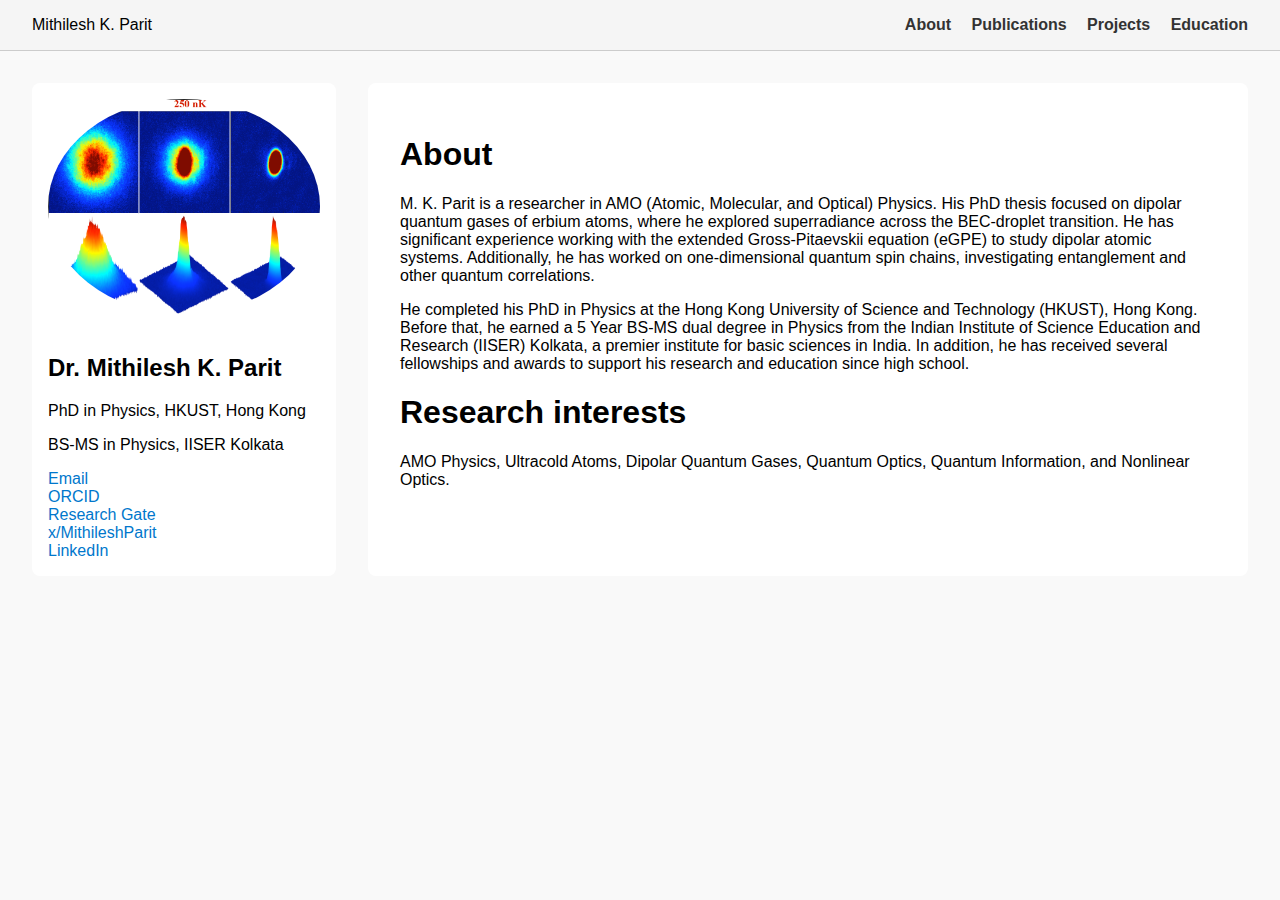
<file: index.html>
<!DOCTYPE html>
<html lang="en">
<head>
  <meta charset="UTF-8" />
  <meta name="viewport" content="width=device-width, initial-scale=1.0"/>
  <title>Mithilesh K. Parit</title>
  <link rel="stylesheet" href="style.css" />
</head>
<body>
  <nav class="navbar">
    <div class="nav-left">Mithilesh K. Parit</div>
    <div class="nav-right">
      <a href="index.html">About</a>
      <a href="publications.html">Publications</a>
      <a href="projects.html">Projects</a>
      <a href="mkp.html">Education</a>
    </div>
  </nav>

  <div class="container">
    <aside class="sidebar">
      <img src="PSD_Er166.png" alt="Mithilesh K. Parit" class="profile-img" />
      <h2>Dr. Mithilesh K. Parit</h2>
      <p>PhD in Physics, HKUST, Hong Kong</p>
      <p>BS-MS in Physics, IISER Kolkata</p>
      <div class="socials">
        <a href="mkparit@connect.ust.hk">Email</a><br/>
        <a href="https://orcid.org/0000-0003-4375-7014">ORCID</a><br/>
        <a href="https://www.researchgate.net/profile/Mithilesh-Parit">Research Gate</a><br/>
        <a href="https://x.com/MithileshParit/">x/MithileshParit</a><br/>
        <a href="https://www.linkedin.com/in/mithilesh-parit/">LinkedIn</a>
      </div>
    </aside>

    <main class="content about-section">
      <h1>About</h1>
      <p>
        M. K. Parit is a researcher in AMO (Atomic, Molecular, and Optical) Physics. His PhD thesis focused on dipolar quantum gases of erbium atoms, where he explored superradiance across the BEC-droplet transition. He has significant experience working with the extended Gross-Pitaevskii equation (eGPE) to study dipolar atomic systems. Additionally, he has worked on one-dimensional quantum spin chains, investigating entanglement and other quantum correlations.
      </p>
      <p>
        He completed his PhD in Physics at the Hong Kong University of Science and Technology (HKUST), Hong Kong. Before that, he earned a 5 Year BS-MS dual degree in Physics from the Indian Institute of Science Education and Research (IISER) Kolkata, a premier institute for basic sciences in India. In addition, he has received several fellowships and awards to support his research and education since high school.
      </p>
    
      <h1>Research interests</h1>
      <p>
        AMO Physics, Ultracold Atoms, Dipolar Quantum Gases, Quantum Optics, Quantum Information, and Nonlinear Optics.
      <p>
    </main>
    
  </div>
</body>
</html>
</file>
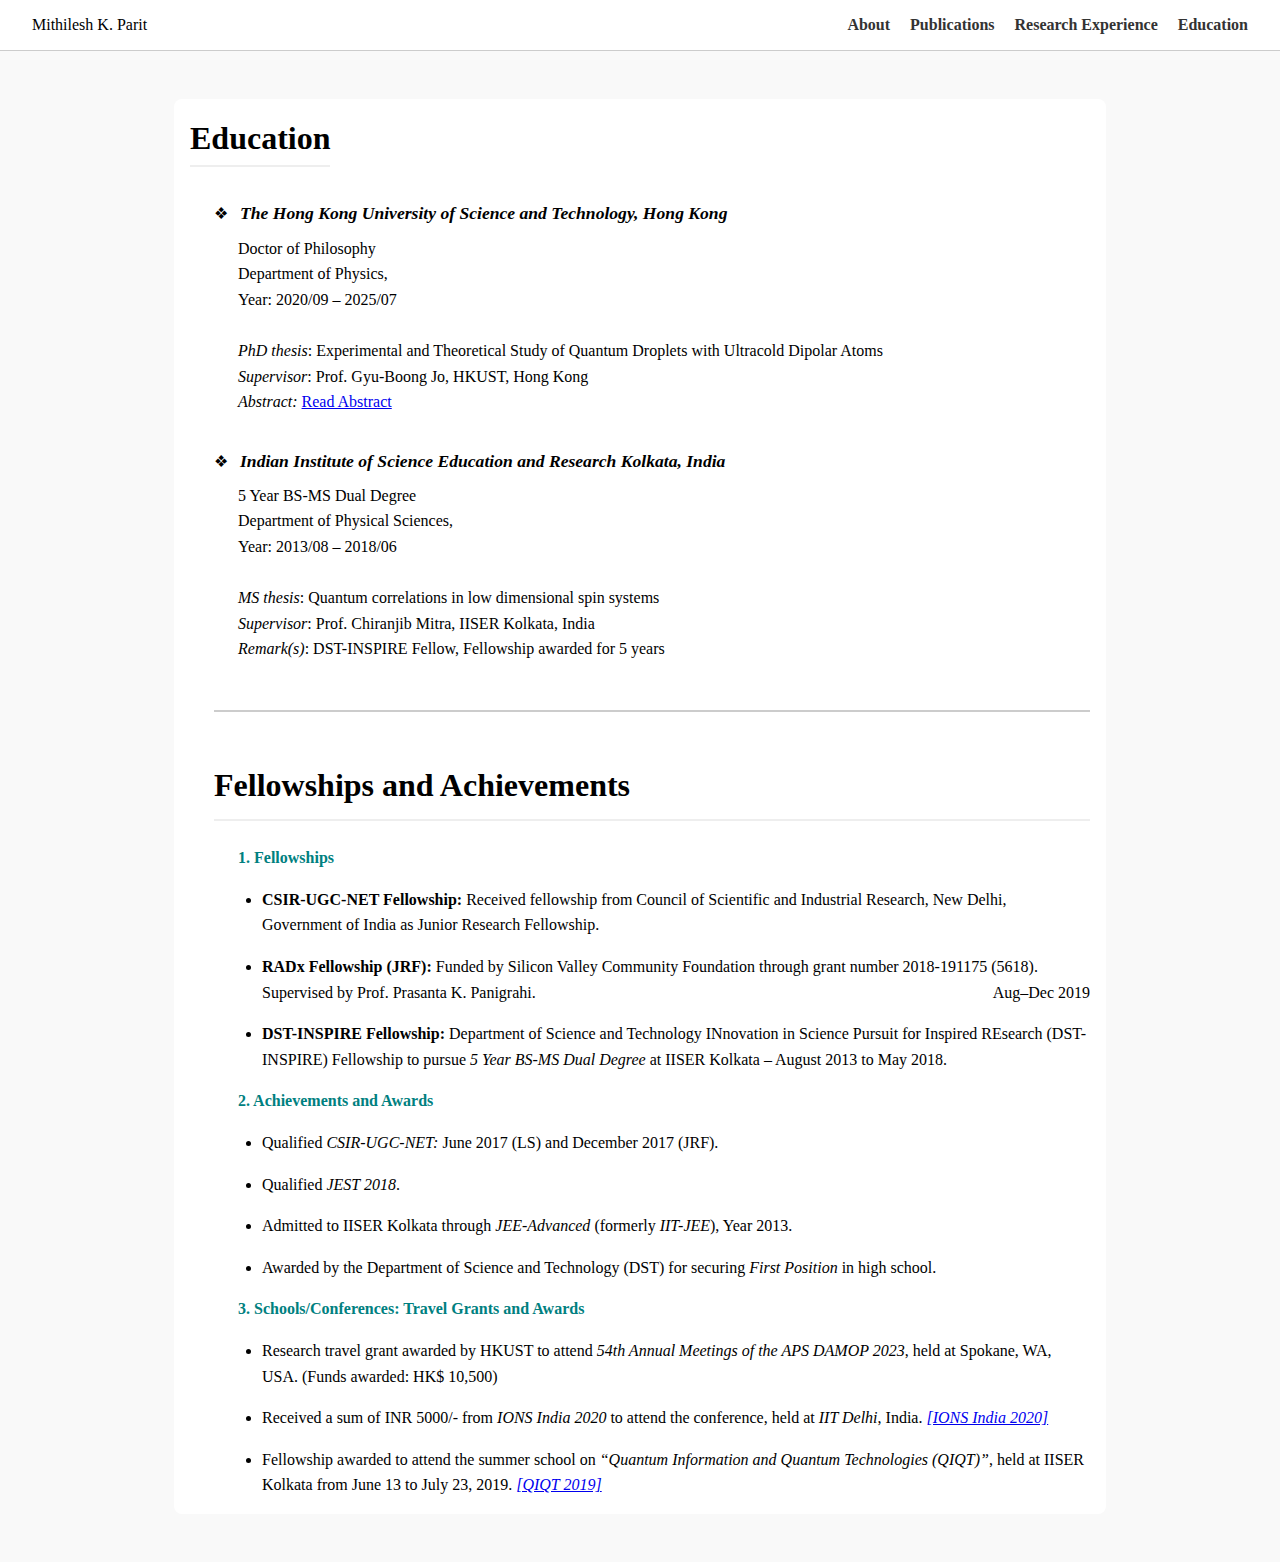
<file: mkp.html>
<!DOCTYPE html>
<html lang="en">
<head>
  <meta charset="UTF-8" />
  <meta name="viewport" content="width=device-width, initial-scale=1.0"/>
  <title>Education - Mithilesh K. Parit</title>
  <link rel="stylesheet" href="style.css" />
  <style>
    body {
      font-family: "Georgia", serif;
      background: #f9f9f9;
      margin: 0;
      padding: 0;
    }

    .navbar {
      background-color: #fff;
      border-bottom: 1px solid #ccc;
      padding: 1rem 2rem;
      display: flex;
      justify-content: space-between;
    }

    .navbar a {
      margin-left: 1rem;
      text-decoration: none;
      color: #333;
      font-weight: bold;
    }

    .container {
      max-width: 900px;
      margin: 3rem auto;
      padding: 0 1rem;
      background: #fff;
      border-radius: 8px;
    }

    h1 {
      font-size: 2rem;
      margin-bottom: 1.5rem;
      border-bottom: 2px solid #eee;
      padding-bottom: 0.5rem;
    }

    .edu-entry {
      margin-bottom: 2rem;
    }

    .edu-title {
      font-size: 1.1rem;
    }

    .bullet {
      margin-right: 0.5rem;
      color: black;
    }

    .edu-content {
      margin-left: 1.5rem;
      margin-top: 0.5rem;
      line-height: 1.6;
    }

    .bold {
      font-weight: bold;
    }

    .italic {
      font-style: italic;
    }

    ul {
      padding-left: 1.5rem;
    }

    li {
      margin-bottom: 1rem;
      line-height: 1.6;
    }
  </style>
</head>
<body>
  <nav class="navbar">
    <div class="nav-left">Mithilesh K. Parit</div>
    <div class="nav-right">
      <a href="index.html">About</a>
      <a href="publications.html">Publications</a>
      <a href="projects.html">Research Experience</a>
      <a href="mkp.html">Education</a>
    </div>
  </nav>

  <div class="container">
    <h1>Education</h1>
 <div class="edu-content">
    <div class="edu-entry">
      <span class="bullet">❖</span>
      <span class="edu-title"><strong><em>The Hong Kong University of Science and Technology, Hong Kong</em></strong></span>
      <div class="edu-content">
        Doctor of Philosophy<br>
        Department of Physics,<br>
        Year: 2020/09 – 2025/07<br><br>
        <em>PhD thesis</em>: Experimental and Theoretical Study of Quantum Droplets with Ultracold Dipolar Atoms<br>
        <em>Supervisor</em>: Prof. Gyu-Boong Jo, HKUST, Hong Kong<br>
        <em>Abstract:</em> <a href="https://physics.hkust.edu.hk/events/experimental-and-theoretical-study-quantum-droplets-ultracold-dipolar-atoms" target="_blank">Read Abstract</a>      
      </div>
    </div>

    <div class="edu-entry">
      <span class="bullet">❖</span>
      <span class="edu-title"><strong><em>Indian Institute of Science Education and Research Kolkata, India</em></strong></span>
      <div class="edu-content">
        5 Year BS-MS Dual Degree<br>
        Department of Physical Sciences,<br>
        Year: 2013/08 – 2018/06<br><br>
        <em>MS thesis</em>: Quantum correlations in low dimensional spin systems<br>
        <em>Supervisor</em>: Prof. Chiranjib Mitra, IISER Kolkata, India<br>
        <em>Remark(s)</em>: DST-INSPIRE Fellow, Fellowship awarded for 5 years
      </div>
    </div>

    <hr style="margin: 3rem 0; border: none; border-top: 2px solid #ccc;" />

    <h1>Fellowships and Achievements</h1>

    <div class="edu-content">
      <p style="color: teal; font-weight: bold;">1. Fellowships</p>
      <ul>
        <li><strong>CSIR-UGC-NET Fellowship:</strong> Received fellowship from Council of Scientific and Industrial Research, New Delhi, Government of India as Junior Research Fellowship.</li>
        <li><strong>RADx Fellowship (JRF):</strong> Funded by Silicon Valley Community Foundation through grant number 2018-191175 (5618). Supervised by Prof. Prasanta K. Panigrahi. <span style="float:right;">Aug–Dec 2019</span></li>
        <li><strong>DST-INSPIRE Fellowship:</strong> Department of Science and Technology INnovation in Science Pursuit for Inspired REsearch (DST-INSPIRE) Fellowship to pursue <em>5 Year BS-MS Dual Degree</em> at IISER Kolkata – August 2013 to May 2018.</li>
      </ul>

      <p style="color: teal; font-weight: bold;">2. Achievements and Awards</p>
      <ul>
        <li>Qualified <em>CSIR-UGC-NET:</em> June 2017 (LS) and December 2017 (JRF).</li>
        <li>Qualified <em>JEST 2018</em>.</li>
        <li>Admitted to IISER Kolkata through <em>JEE-Advanced</em> (formerly <em>IIT-JEE</em>), Year 2013.</li>
        <li>Awarded by the Department of Science and Technology (DST) for securing <em>First Position</em> in high school.</li>
      </ul>

      <p style="color: teal; font-weight: bold;">3. Schools/Conferences: Travel Grants and Awards</p>
      <ul>
        <li>Research travel grant awarded by HKUST to attend <em>54th Annual Meetings of the APS DAMOP 2023</em>, held at Spokane, WA, USA. (Funds awarded: HK$ 10,500)</li>
        <li>Received a sum of INR 5000/- from <em>IONS India 2020</em> to attend the conference, held at <em>IIT Delhi</em>, India.
          <a href="https://sites.google.com/view/ions-2020-delhi/home" target="_blank"><em>[IONS India 2020]</em></a>
        </li>
        <li>Fellowship awarded to attend the summer school on <em>“Quantum Information and Quantum Technologies (QIQT)”</em>, held at IISER Kolkata from June 13 to July 23, 2019.
          <a href="https://www.iiserkol.ac.in/~qiqt19/" target="_blank"><em>[QIQT 2019]</em></a>
        </li>
      </ul>
    </div>
  </div>
</body>
</html>
</file>
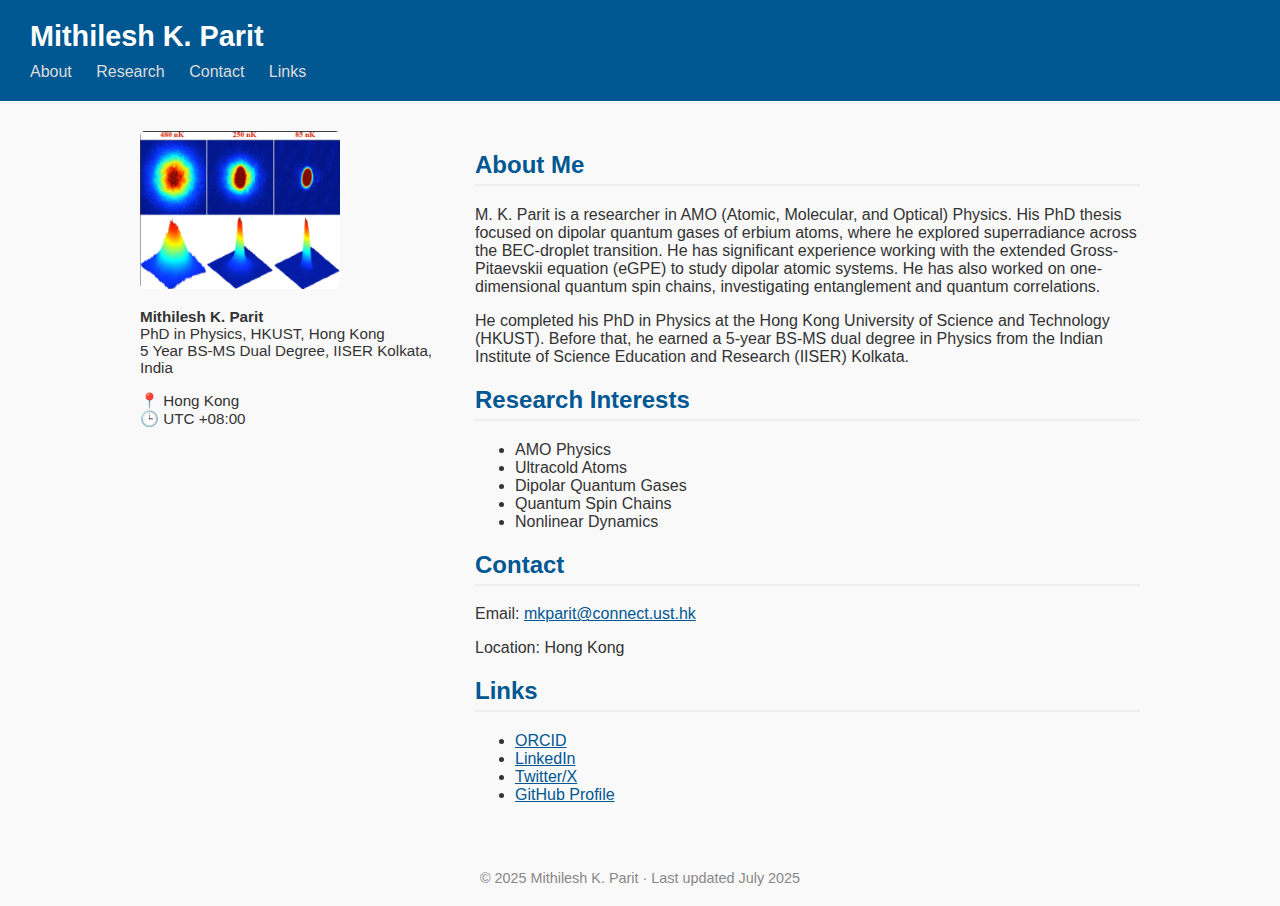
<file: mkp_index.html>
<!DOCTYPE html>
<html lang="en">
<head>
  <meta charset="UTF-8" />
  <meta name="viewport" content="width=device-width, initial-scale=1.0" />
  <title>Mithilesh K. Parit - Homepage</title>
  <style>
    body {
      font-family: "Helvetica Neue", sans-serif;
      margin: 0;
      padding: 0;
      background: #f9f9f9;
      color: #333;
    }
    header {
      background: #005792;
      color: white;
      padding: 20px 30px;
    }
    header h1 {
      margin: 0;
      font-size: 1.8em;
    }
    nav {
      margin-top: 10px;
    }
    nav a {
      color: #ddd;
      margin-right: 20px;
      text-decoration: none;
    }
    .container {
      max-width: 1000px;
      margin: 30px auto;
      padding: 0 20px;
      display: flex;
      flex-wrap: wrap;
    }
    .sidebar {
      flex: 1 1 250px;
      margin-right: 30px;
    }
    .sidebar img {
      width: 100%;
      max-width: 200px;
      border-radius: 5px;
    }
    .sidebar p {
      font-size: 0.95em;
    }
    .content {
      flex: 3 1 500px;
    }
    h2 {
      color: #005792;
      border-bottom: 2px solid #eee;
      padding-bottom: 5px;
    }
    a {
      color: #005792;
    }
    footer {
      text-align: center;
      padding: 20px;
      font-size: 0.9em;
      color: #888;
    }
  </style>
</head>
<body>

<header>
  <h1>Mithilesh K. Parit</h1>
  <nav>
    <a href="#about">About</a>
    <a href="#research">Research</a>
    <a href="#contact">Contact</a>
    <a href="#links">Links</a>
  </nav>
</header>

<div class="container">
  <div class="sidebar">
    <img src="PSD_Er166.png" alt="Mithilesh K. Parit">
    <p><strong>Mithilesh K. Parit</strong><br>
    PhD in Physics, HKUST, Hong Kong<br>
    5 Year BS-MS Dual Degree, IISER Kolkata, India</p>
    <p>📍 Hong Kong<br>
       🕒 UTC +08:00</p>
  </div>

  <div class="content">
    <section id="about">
      <h2>About Me</h2>
      <p>
        M. K. Parit is a researcher in AMO (Atomic, Molecular, and Optical) Physics. His PhD thesis focused on dipolar quantum gases of erbium atoms, where he explored superradiance across the BEC-droplet transition. He has significant experience working with the extended Gross-Pitaevskii equation (eGPE) to study dipolar atomic systems. He has also worked on one-dimensional quantum spin chains, investigating entanglement and quantum correlations.
      </p>
      <p>
        He completed his PhD in Physics at the Hong Kong University of Science and Technology (HKUST). Before that, he earned a 5-year BS-MS dual degree in Physics from the Indian Institute of Science Education and Research (IISER) Kolkata.
      </p>
    </section>

    <section id="research">
      <h2>Research Interests</h2>
      <ul>
        <li>AMO Physics</li>
        <li>Ultracold Atoms</li>
        <li>Dipolar Quantum Gases</li>
        <li>Quantum Spin Chains</li>
        <li>Nonlinear Dynamics</li>
      </ul>
    </section>

    <section id="contact">
      <h2>Contact</h2>
      <p>Email: <a href="mailto:mkparit@connect.ust.hk">mkparit@connect.ust.hk</a></p>
      <p>Location: Hong Kong</p>
    </section>

    <section id="links">
      <h2>Links</h2>
      <ul>
        <li><a href="https://orcid.org/0000-0003-4375-7014" target="_blank">ORCID</a></li>
        <li><a href="https://linkedin.com/in/mithilesh-parit" target="_blank">LinkedIn</a></li>
        <li><a href="https://twitter.com/MithileshParit" target="_blank">Twitter/X</a></li>
        <li><a href="https://github.com/mithilesh-parit" target="_blank">GitHub Profile</a></li>
      </ul>
    </section>
  </div>
</div>

<footer>
  &copy; 2025 Mithilesh K. Parit · Last updated July 2025
</footer>

</body>
</html>
</file>
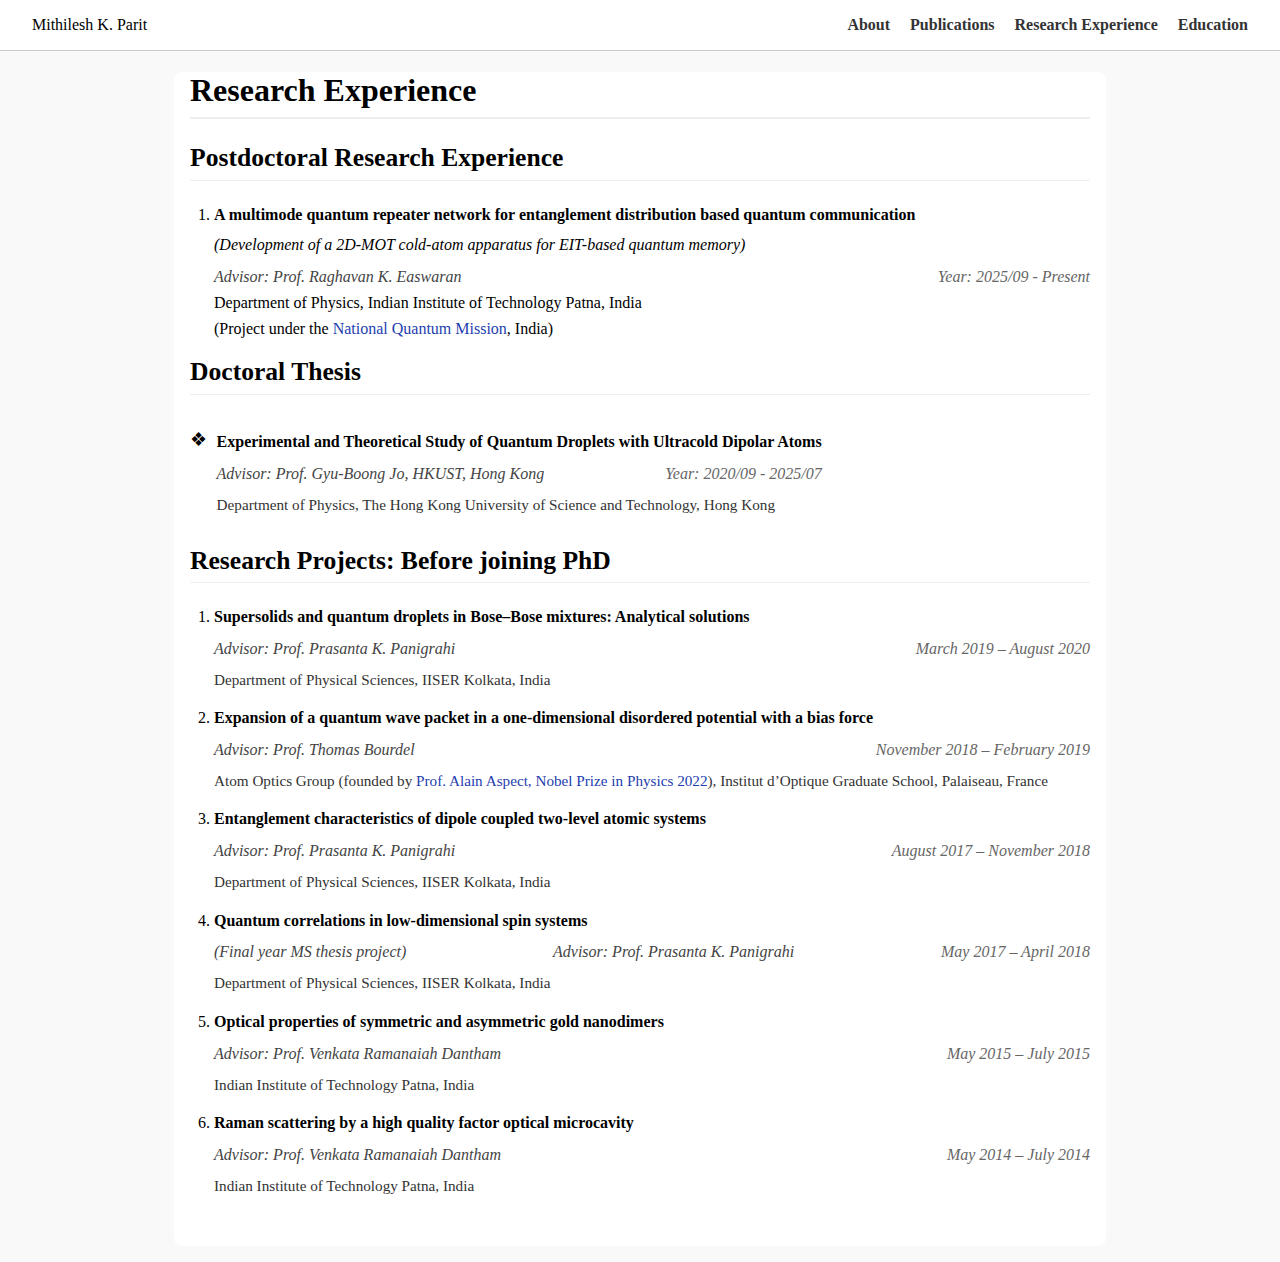
<file: projects.html>
<!DOCTYPE html>
<html lang="en">
<head>
  <meta charset="UTF-8" />
  <meta name="viewport" content="width=device-width, initial-scale=1.0"/>
  <title>Research Experience - Mithilesh K. Parit</title>

  <style>
    body {
      font-family: "Georgia", serif;
      background: #f9f9f9;
      margin: 0;
      padding: 0;
    }

    .navbar {
      background-color: #fff;
      border-bottom: 1px solid #ccc;
      padding: 1rem 2rem;
      display: flex;
      justify-content: space-between;
    }

    .navbar a {
      margin-left: 1rem;
      text-decoration: none;
      color: #333;
      font-weight: bold;
    }

    .container {
      max-width: 900px;
      margin: 1rem auto;
      padding: 0 1rem 2rem;
      background: #fff;
      border-radius: 8px;
    }

    h1 {
      font-size: 2rem;
      margin-bottom: 1.5rem;
      border-bottom: 2px solid #eee;
      padding-bottom: 0.5rem;
      display: block;
    }

    h2 {
      margin-top: 0.1rem;
      font-size: 1.6rem;
      border-bottom: 1px solid #eee;
      padding-bottom: 0.4rem;
      display: block;
    }

    /* Remove default bullets */
    ul {
      list-style: none;
      padding-left: 0;
    }
    ul li {
      display: flex;
      align-items: flex-start;
      margin-bottom: 1.8rem;
    }
    .bullet {
      margin-right: 0.6rem;
      font-size: 1.2rem;
      margin-top: 0.6rem;
    }

    ol {
      padding-left: 1.5rem;
    }

    li {
      line-height: 1.6;
    }

    .title {
      font-weight: bold;
      display: block;
      margin-top: 0.8rem;
      margin-bottom: 0.2rem;
    }

    .supervisor {
      font-style: italic;
      color: #444;
    }

    .date {
      display: block;
      color: #666;
      margin-top: 0.2rem;
    }

    .affiliation {
      font-size: 0.95rem;
      color: #333;
      margin-top: 0.4rem;
    }
  </style>
</head>

<body>
  <nav class="navbar">
    <div class="nav-left">Mithilesh K. Parit</div>
    <div class="nav-right">
      <a href="index.html">About</a>
      <a href="publications.html">Publications</a>
      <a href="projects.html">Research Experience</a>
      <a href="mkp.html">Education</a>
    </div>
  </nav>

  <div class="container">

    <h1>Research Experience</h1>

    <h2>Postdoctoral Research Experience</h2>
       <ol>
        <li>
            <div style="font-weight: bold;">
                A multimode quantum repeater network for entanglement distribution based quantum communication
            </div>
            <div style="font-style: italic; margin: 4px 0;">
                (Development of a 2D-MOT cold-atom apparatus for EIT-based quantum memory)
            </div>
            
            <div class="supervisor", style="display: flex; justify-content: space-between; align-items: baseline;">
              <span>Advisor: Prof. Raghavan K. Easwaran</span>
              <span class="date">Year: 2025/09 - Present</span>
            </div>
            
            <div>
                Department of Physics, Indian Institute of Technology Patna, India
            </div>
            <div>
                (Project under the <span style="color: #1e40af;">National Quantum Mission</span>, India)
            </div>
        </li>
     </ol>
    
    <h2>Doctoral Thesis</h2>
    <ul>
      <li>
        <span class="bullet">❖</span>
        <div>
          <span class="title">Experimental and Theoretical Study of Quantum Droplets with Ultracold Dipolar Atoms</span>
            <div class="supervisor", style="display: flex; justify-content: space-between; align-items: baseline;">
              <span>Advisor: Prof. Gyu-Boong Jo, HKUST, Hong Kong</span>
              <span class="date">Year: 2020/09 - 2025/07</span>
            </div>
          <div class="affiliation">Department of Physics, The Hong Kong University of Science and Technology, Hong Kong</div>
        </div>
      </li>
    </ul>

    <h2>Research Projects: Before joining PhD</h2>

    <ol>
      <li>
        <span class="title">Supersolids and quantum droplets in Bose–Bose mixtures: Analytical solutions</span>
          <div class="supervisor", style="display: flex; justify-content: space-between; align-items: baseline;">
            <span>Advisor: Prof. Prasanta K. Panigrahi</span>
            <span class="date"> March 2019 – August 2020</span>
          </div>
        <div class="affiliation">Department of Physical Sciences, IISER Kolkata, India</div>
      </li>

      <li>
        <span class="title">Expansion of a quantum wave packet in a one-dimensional disordered potential with a bias force</span>
           <div class="supervisor", style="display: flex; justify-content: space-between; align-items: baseline;">
            <span>Advisor: Prof. Thomas Bourdel</span>
            <span class="date"> November 2018 – February 2019</span>
          </div>
        <div class="affiliation">
          Atom Optics Group (founded by <span style="color: #1e40af;">Prof. Alain Aspect, Nobel Prize in Physics 2022</span>), Institut d’Optique Graduate School, Palaiseau, France
        </div>
      </li>

      <li>
        <span class="title">Entanglement characteristics of dipole coupled two-level atomic systems</span>
          <div class="supervisor", style="display: flex; justify-content: space-between; align-items: baseline;">
            <span>Advisor: Prof. Prasanta K. Panigrahi</span>
            <span class="date">August 2017 – November 2018</span>
          </div>
        <div class="affiliation">Department of Physical Sciences, IISER Kolkata, India</div>
      </li>

      <li>
        <span class="title">Quantum correlations in low-dimensional spin systems</span>
          <div class="supervisor", style="display: flex; justify-content: space-between; align-items: baseline;">
          (Final year MS thesis project)<br>
            <span>Advisor: Prof. Prasanta K. Panigrahi</span>
            <span class="date">May 2017 – April 2018</span>
          </div>
        <div class="affiliation">Department of Physical Sciences, IISER Kolkata, India</div>
      </li>

      <li>
        <span class="title">Optical properties of symmetric and asymmetric gold nanodimers</span>
          <div class="supervisor", style="display: flex; justify-content: space-between; align-items: baseline;">
          <span>Advisor: Prof. Venkata Ramanaiah Dantham</span>
          <span class="date">May 2015 – July 2015</span>
        </div>
        <div class="affiliation">Indian Institute of Technology Patna, India</div>
      </li>

      <li>
        <span class="title">Raman scattering by a high quality factor optical microcavity</span>
          <div class="supervisor", style="display: flex; justify-content: space-between; align-items: baseline;">
          <span>Advisor: Prof. Venkata Ramanaiah Dantham</span>
          <span class="date">May 2014 – July 2014</span>
        </div>
        <div class="affiliation">Indian Institute of Technology Patna, India</div>
      </li>
    </ol>

  </div>

</body>
</html>
</file>
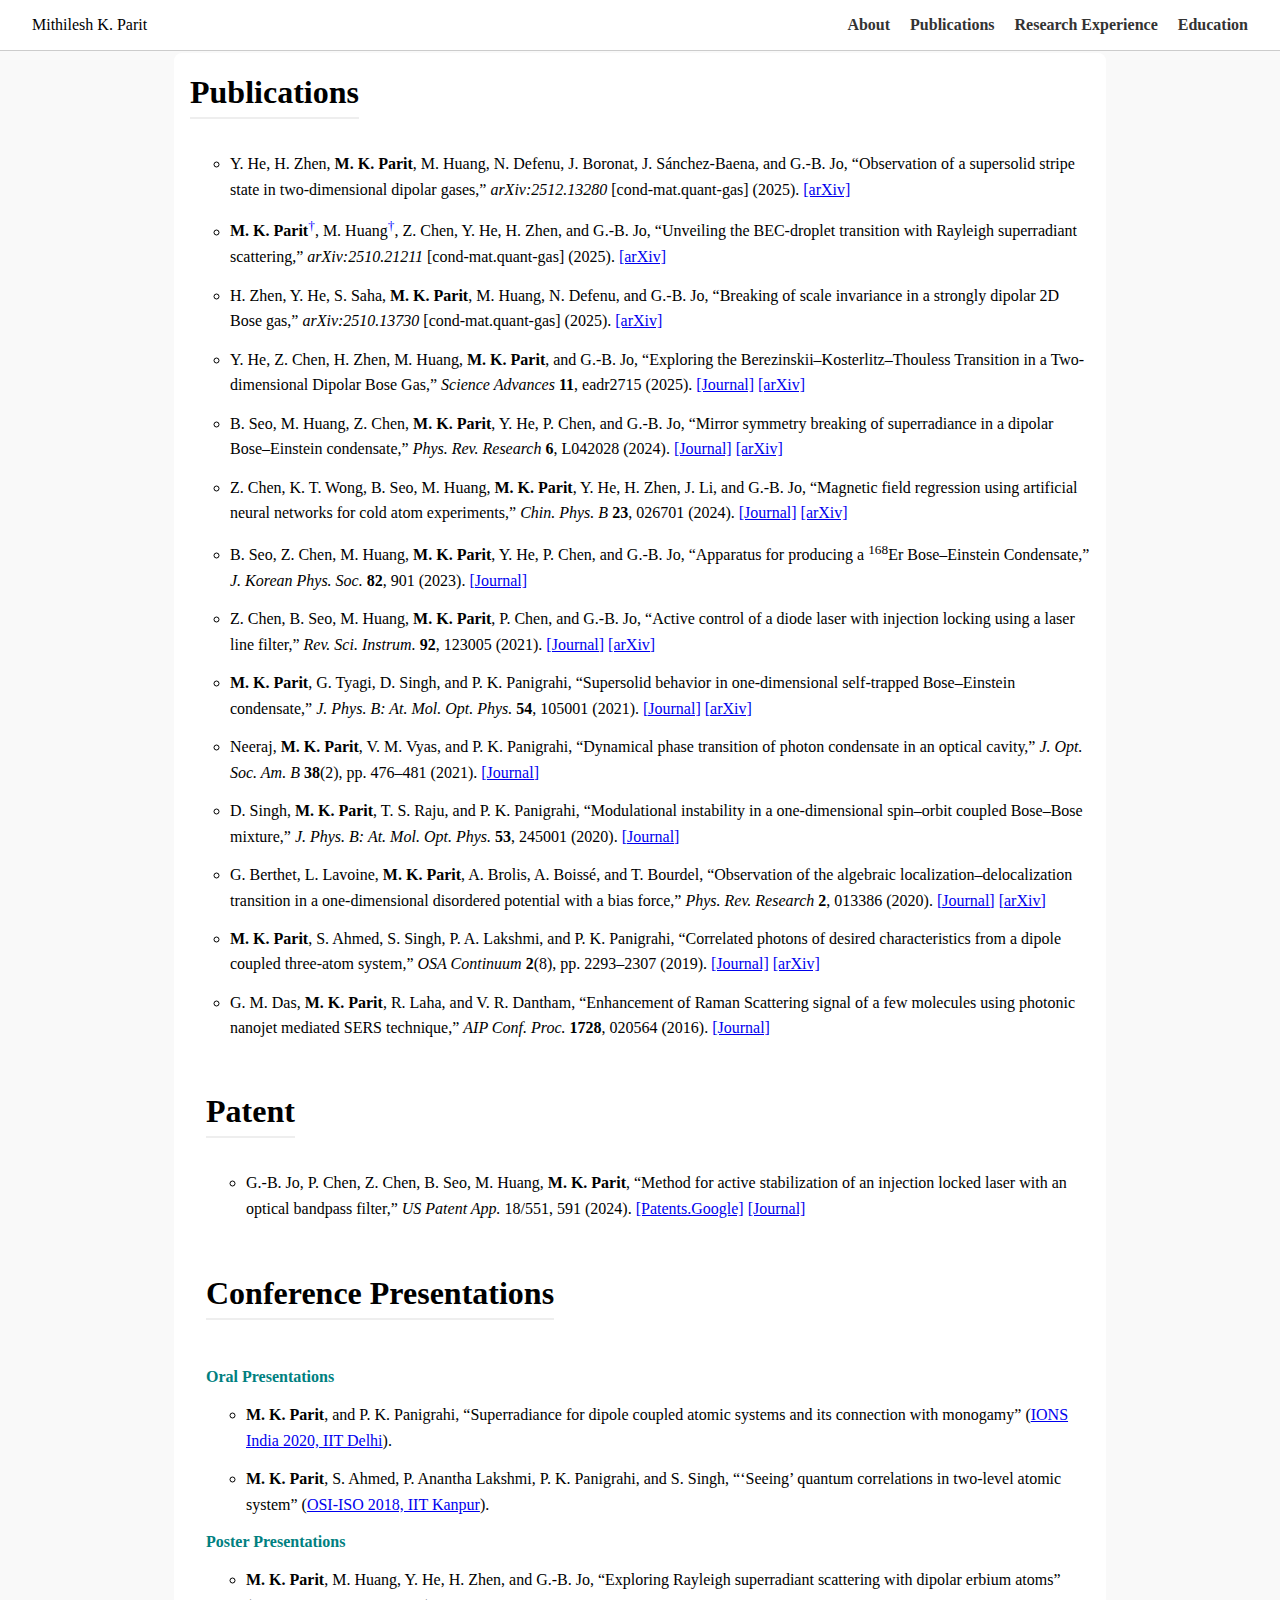
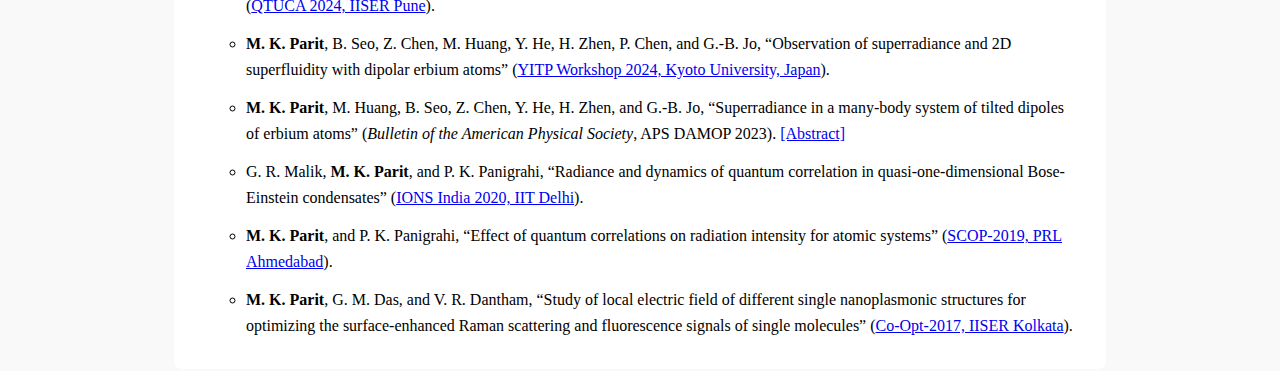
<file: publications.html>
<!DOCTYPE html>
<html lang="en">
<head>
  <meta charset="UTF-8" />
  <meta name="viewport" content="width=device-width, initial-scale=1.0"/>
  <title>Publications - Mithilesh K. Parit</title>
  <link rel="stylesheet" href="style.css" />
  <style>
    body {
      font-family: "Georgia", serif;
      background: #f9f9f9;
      margin: 0;
      padding: 0;
    }

    .navbar {
      background-color: #fff;
      border-bottom: 1px solid #ccc;
      padding: 1rem 2rem;
      display: flex;
      justify-content: space-between;
    }

    .navbar a {
      margin-left: 1rem;
      text-decoration: none;
      color: #333;
      font-weight: bold;
    }

    .container {
      max-width: 900px;
      margin: 0.1rem auto;   /* reduced space */
      padding: 0 1rem;
      background: #fff;
      border-radius: 8px;
    }

    h1 {
      font-size: 2rem;
      margin-bottom: 1rem;   /* reduced spacing */
      border-bottom: 2px solid #eee;
      padding-bottom: 0.4rem;
    }

    ol {
      padding-left: 0;        /* remove default indentation */
      list-style: none;       /* remove default numbering dot style */
    }

    li {
      margin-bottom: 0.8rem;
      line-height: 1.6;
    }

    .bold {
      font-weight: bold;
    }

    .italic {
      font-style: italic;
    }

    .label {
      font-size: 0.85rem;
      color: #555;
      margin-left: 0.5rem;
    }
  </style>

</head>
<body>
  <nav class="navbar">
    <div class="nav-left">Mithilesh K. Parit</div>
    <div class="nav-right">
      <a href="index.html">About</a>
      <a href="publications.html">Publications</a>
      <a href="projects.html">Research Experience</a>
      <a href="mkp.html">Education</a>
    </div>
  </nav>

  <div class="container">
    <h1>Publications</h1>
    <ol>
<ul>
  
  <li>Y. He, H. Zhen, <strong>M. K. Parit</strong>, M. Huang, N. Defenu, J. Boronat, J. Sánchez-Baena, and G.-B. Jo, “Observation of a supersolid stripe state in two-dimensional dipolar gases,” <em>arXiv:2512.13280</em> [cond-mat.quant-gas] (2025).
    <a href="https://arxiv.org/abs/2512.13280">[arXiv]</a>
  </li>

  <li><strong>M. K. Parit</strong><sup style="color:blue;">†</sup>, M. Huang<sup style="color:blue;">†</sup>, Z. Chen, Y. He, H. Zhen, and G.-B. Jo, “Unveiling the BEC-droplet transition with Rayleigh superradiant scattering,” <em>arXiv:2510.21211</em> [cond-mat.quant-gas] (2025).
    <a href="https://arxiv.org/abs/2510.21211">[arXiv]</a>
  </li>
    
  <li>H. Zhen, Y. He, S. Saha, <strong>M. K. Parit</strong>, M. Huang, N. Defenu, and G.-B. Jo, “Breaking of scale invariance in a strongly dipolar 2D Bose gas,” <em>arXiv:2510.13730</em> [cond-mat.quant-gas] (2025). 
    <!-- <a href="https://www.science.org/doi/10.1126/sciadv.adr2715">[Journal]</a> -->
    <a href="https://arxiv.org/abs/2510.13730">[arXiv]</a>
  </li>
  
  <li>Y. He, Z. Chen, H. Zhen, M. Huang, <strong>M. K. Parit</strong>, and G.-B. Jo, “Exploring the Berezinskii–Kosterlitz–Thouless Transition in a Two-dimensional Dipolar Bose Gas,” <em>Science Advances</em> <strong>11</strong>, eadr2715 (2025). 
    <a href="https://www.science.org/doi/10.1126/sciadv.adr2715">[Journal]</a> 
    <a href="https://arxiv.org/abs/2403.18683">[arXiv]</a>
  </li>
  
  <li>B. Seo, M. Huang, Z. Chen, <strong>M. K. Parit</strong>, Y. He, P. Chen, and G.-B. Jo, “Mirror symmetry breaking of superradiance in a dipolar Bose–Einstein condensate,” <em>Phys. Rev. Research</em> <strong>6</strong>, L042028 (2024). 
    <a href="https://journals.aps.org/prresearch/abstract/10.1103/PhysRevResearch.6.L042028">[Journal]</a> 
    <a href="https://arxiv.org/pdf/2210.01586.pdf">[arXiv]</a>
  </li>

  <li>Z. Chen, K. T. Wong, B. Seo, M. Huang, <strong>M. K. Parit</strong>, Y. He, H. Zhen, J. Li, and G.-B. Jo, “Magnetic field regression using artificial neural networks for cold atom experiments,” <em>Chin. Phys. B</em> <strong>23</strong>, 026701 (2024). 
    <a href="https://iopscience.iop.org/article/10.1088/1674-1056/ad0cc8">[Journal]</a> 
    <a href="https://arxiv.org/pdf/2305.18822.pdf">[arXiv]</a>
  </li>

  <li>B. Seo, Z. Chen, M. Huang, <strong>M. K. Parit</strong>, Y. He, P. Chen, and G.-B. Jo, “Apparatus for producing a <sup>168</sup>Er Bose–Einstein Condensate,” <em>J. Korean Phys. Soc.</em> <strong>82</strong>, 901 (2023). 
    <a href="https://link.springer.com/article/10.1007/s40042-023-00767-0">[Journal]</a>
  </li>

  <li>Z. Chen, B. Seo, M. Huang, <strong>M. K. Parit</strong>, P. Chen, and G.-B. Jo, “Active control of a diode laser with injection locking using a laser line filter,” <em>Rev. Sci. Instrum.</em> <strong>92</strong>, 123005 (2021). 
    <a href="https://aip.scitation.org/doi/10.1063/5.0057245">[Journal]</a> 
    <a href="https://arxiv.org/pdf/2105.11285.pdf">[arXiv]</a>
  </li>

  <li><strong>M. K. Parit</strong>, G. Tyagi, D. Singh, and P. K. Panigrahi, “Supersolid behavior in one-dimensional self-trapped Bose–Einstein condensate,” <em>J. Phys. B: At. Mol. Opt. Phys.</em> <strong>54</strong>, 105001 (2021). 
    <a href="https://iopscience.iop.org/article/10.1088/1361-6455/abf6e0">[Journal]</a> 
    <a href="https://arxiv.org/pdf/2004.09973.pdf">[arXiv]</a>
  </li>

  <li>Neeraj, <strong>M. K. Parit</strong>, V. M. Vyas, and P. K. Panigrahi, “Dynamical phase transition of photon condensate in an optical cavity,” <em>J. Opt. Soc. Am. B</em> <strong>38</strong>(2), pp. 476–481 (2021). 
    <a href="https://doi.org/10.1364/JOSAB.413140">[Journal]</a>
  </li>

  <li>D. Singh, <strong>M. K. Parit</strong>, T. S. Raju, and P. K. Panigrahi, “Modulational instability in a one-dimensional spin–orbit coupled Bose–Bose mixture,” <em>J. Phys. B: At. Mol. Opt. Phys.</em> <strong>53</strong>, 245001 (2020). 
    <a href="https://iopscience.iop.org/article/10.1088/1361-6455/abc3d2">[Journal]</a>
  </li>

  <li>G. Berthet, L. Lavoine, <strong>M. K. Parit</strong>, A. Brolis, A. Boissé, and T. Bourdel, “Observation of the algebraic localization–delocalization transition in a one-dimensional disordered potential with a bias force,” <em>Phys. Rev. Research</em> <strong>2</strong>, 013386 (2020). 
    <a href="https://doi.org/10.1103/PhysRevResearch.2.013386">[Journal]</a> 
    <a href="https://arxiv.org/pdf/1908.01511.pdf">[arXiv]</a>
  </li>

  <li><strong>M. K. Parit</strong>, S. Ahmed, S. Singh, P. A. Lakshmi, and P. K. Panigrahi, “Correlated photons of desired characteristics from a dipole coupled three-atom system,” <em>OSA Continuum</em> <strong>2</strong>(8), pp. 2293–2307 (2019). 
    <a href="https://doi.org/10.1364/OSAC.2.002293">[Journal]</a> 
    <a href="https://arxiv.org/pdf/1805.08642.pdf">[arXiv]</a>
  </li>

  <li>G. M. Das, <strong>M. K. Parit</strong>, R. Laha, and V. R. Dantham, “Enhancement of Raman Scattering signal of a few molecules using photonic nanojet mediated SERS technique,” <em>AIP Conf. Proc.</em> <strong>1728</strong>, 020564 (2016). 
    <a href="https://doi.org/10.1063/1.4946615">[Journal]</a>
  </li>
</ul>
    </ol>

  <div class="container">
  <h1>Patent</h1>
    <ol>
<ul>
    <li>G.-B. Jo, P. Chen, Z. Chen, B. Seo, M. Huang, <strong>M. K. Parit</strong>, “Method for active stabilization of an injection locked laser with an optical bandpass filter,” <em>US Patent App.</em> 18/551, 591 (2024). 
    <a href="https://patents.google.com/patent/US20240170925A1/en">[Patents.Google]</a> 
    <a href="https://aip.scitation.org/doi/10.1063/5.0057245">[Journal]</a>
  </li>
 </ul>
    </ol>
  </div>
    
<div class="container">
  <h1>Conference Presentations</h1>
    <ol>
  <p style="color: teal; font-weight: bold;">Oral Presentations</p>
    <ul>
      <li>
        <strong>M. K. Parit</strong>, and P. K. Panigrahi, “Superradiance for dipole coupled atomic systems and its connection with monogamy”  
        (<a href="https://sites.google.com/view/ions-2020-delhi/home" target="_blank">IONS India 2020, IIT Delhi</a>).
      </li>
      <li>
        <strong>M. K. Parit</strong>, S. Ahmed, P. Anantha Lakshmi, P. K. Panigrahi, and S. Singh, “‘Seeing’ quantum correlations in two-level atomic system”  
        (<a href="https://www.iitk.ac.in/osi-iso2018/" target="_blank">OSI-ISO 2018, IIT Kanpur</a>).
      </li>
    </ul>

  <p style="color: teal; font-weight: bold;">Poster Presentations</p>
    <ul>
      <li>
        <strong>M. K. Parit</strong>, M. Huang, Y. He, H. Zhen, and G.-B. Jo, “Exploring Rayleigh superradiant scattering with dipolar erbium atoms”  
        (<a href="https://sites.google.com/view/qtcua/home" target="_blank">QTUCA 2024, IISER Pune</a>).
      </li>
      <li>
        <strong>M. K. Parit</strong>, B. Seo, Z. Chen, M. Huang, Y. He, H. Zhen, P. Chen, and G.-B. Jo, “Observation of superradiance and 2D superfluidity with dipolar erbium atoms”  
        (<a href="https://www2.yukawa.kyoto-u.ac.jp/~ultracold2023/registration.php" target="_blank">YITP Workshop 2024, Kyoto University, Japan</a>).
      </li>
      <li>
        <strong>M. K. Parit</strong>, M. Huang, B. Seo, Z. Chen, Y. He, H. Zhen, and G.-B. Jo, “Superradiance in a many-body system of tilted dipoles of erbium atoms”  
        (<em>Bulletin of the American Physical Society</em>, APS DAMOP 2023).  
        <a href="https://ui.adsabs.harvard.edu/abs/2023APS..DMPF01081P/abstract" target="_blank">[Abstract]</a>
      </li>
      <li>
        G. R. Malik, <strong>M. K. Parit</strong>, and P. K. Panigrahi, “Radiance and dynamics of quantum correlation in quasi-one-dimensional Bose-Einstein condensates”  
        (<a href="https://sites.google.com/view/ions-2020-delhi/home" target="_blank">IONS India 2020, IIT Delhi</a>).
      </li>
      <li>
        <strong>M. K. Parit</strong>, and P. K. Panigrahi, “Effect of quantum correlations on radiation intensity for atomic systems”  
        (<a href="https://www.prl.res.in/~prlosachap/SCOP2019/" target="_blank">SCOP-2019, PRL Ahmedabad</a>).
      </li>
      <li>
        <strong>M. K. Parit</strong>, G. M. Das, and V. R. Dantham, “Study of local electric field of different single nanoplasmonic structures for optimizing the surface-enhanced Raman scattering and fluorescence signals of single molecules”  
        (<a href="https://www.iiserkol.ac.in/~coopt17/" target="_blank">Co-Opt-2017, IISER Kolkata</a>).
      </li>
    </ul>
    <ol>
  </section>
</div>
    
</body>
</html>
</file>
<file: style.css>
body {
  font-family: Arial, sans-serif;
  margin: 0;
  background-color: #f9f9f9;
}

.navbar {
  background-color: #f5f5f5;
  padding: 1rem 2rem;
  display: flex;
  justify-content: space-between;
  border-bottom: 1px solid #ccc;
}

.navbar a {
  margin-left: 1rem;
  text-decoration: none;
  color: #333;
  font-weight: bold;
}

.container {
  display: flex;
  flex-wrap: wrap;
  padding: 2rem;
}

.sidebar {
  flex: 1;
  min-width: 250px;
  max-width: 300px;
  margin-right: 2rem;
  background: #fff;
  padding: 1rem;
  border-radius: 8px;
}

.profile-img {
  width: 100%;
  border-radius: 50%;
  margin-bottom: 1rem;
}

.content {
  flex: 3;
  background: #fff;
  padding: 2rem;
  border-radius: 8px;
}

.socials a {
  color: #0077cc;
  text-decoration: none;
}

.edu-entry {
  margin-bottom: 2rem;
}
.edu-title {
  font-size: 1.1rem;
}
.bullet {
  margin-right: 0.5rem;
  color: black;
}
.edu-content {
  margin-left: 1.5rem;
  margin-top: 0.5rem;
  line-height: 1.6;
}
</file>
